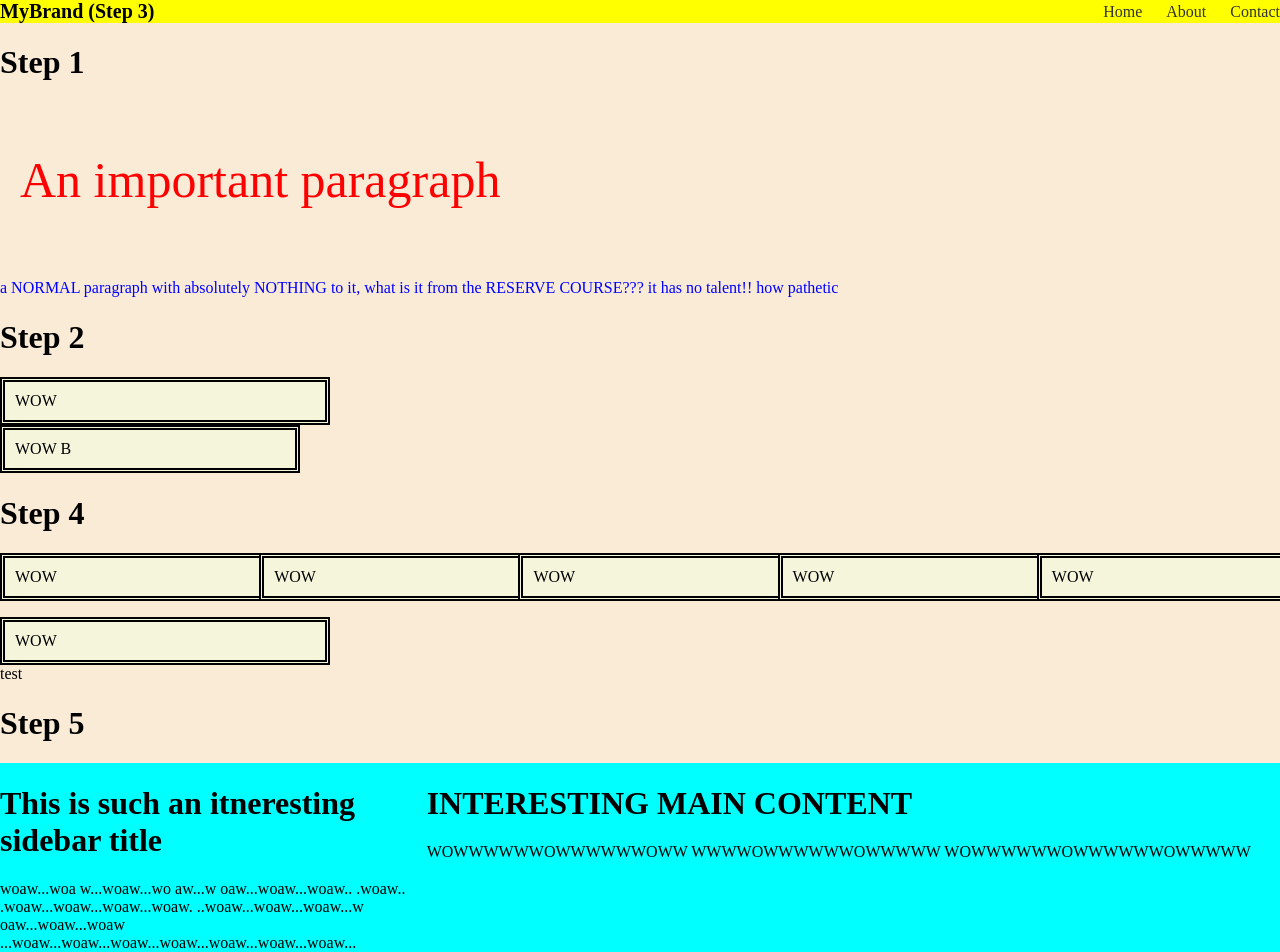
<file: lab4/index.html>
<!DOCTYPE html>
<html lang="ro">
	<head>
		<meta charset="UTF-8">
		<meta name="viewport" content="width=device-width, initial-scale=1.0">
		<title>Home</title>
		<!-- <link rel="stylesheet" href="../css/style.css"> -->
		<link rel="stylesheet" href="css/style.css">
	</head>
	<body>
        <nav>
        <!-- Brand label on the left -->
        <div class="brand">MyBrand (Step 3)</div>

        <!-- Container for the three links on the right -->
        <div class="nav-links">
            <a href="#home">Home</a>
            <a href="#about">About</a>
            <a href="#contact">Contact</a>
        </div>
        </nav>

        <h1>Step 1</h1>
		<p class="important">An important paragraph</p>
        <p>a NORMAL paragraph with absolutely NOTHING to it, what is it from the RESERVE COURSE??? it has no talent!! how pathetic</p>
        
        <h1>Step 2</h1>
        <div class="card card-a">
            WOW
        </div>

        <div class="card card-b">
            WOW B
        </div>

        <h1>Step 4</h1>
        <div class = "gallery">
            <div class = "card">
                WOW
            </div>
            <div class = "card">
                WOW
            </div>
            <div class = "card">
                WOW
            </div>
            <div class = "card">
                WOW
            </div>
            <div class = "card">
                WOW
            </div>
            <div class = "card">
                WOW
            </div>
        </div>
        test

        <h1>Step 5</h1>
        <div class="layout">
            <div class = "sidebar">
                <h1>This is such an itneresting sidebar title </h1>
                woaw...woa w...woaw...wo aw...w oaw...woaw...woaw..  .woaw.. .woaw...woaw...woaw...woaw. ..woaw...woaw...woaw...w  oaw...woaw...woaw ...woaw...woaw...woaw...woaw...woaw...woaw...woaw...
            </div>
            <div class="main">
                <h1> INTERESTING MAIN CONTENT</h1>
                WOWWWWWWOWWWWWWOWW WWWWOWWWWWWOWWWWW WOWWWWWWOWWWWWWOWWWWW
            </div>
        </div>
	</body>
</html>
</file>
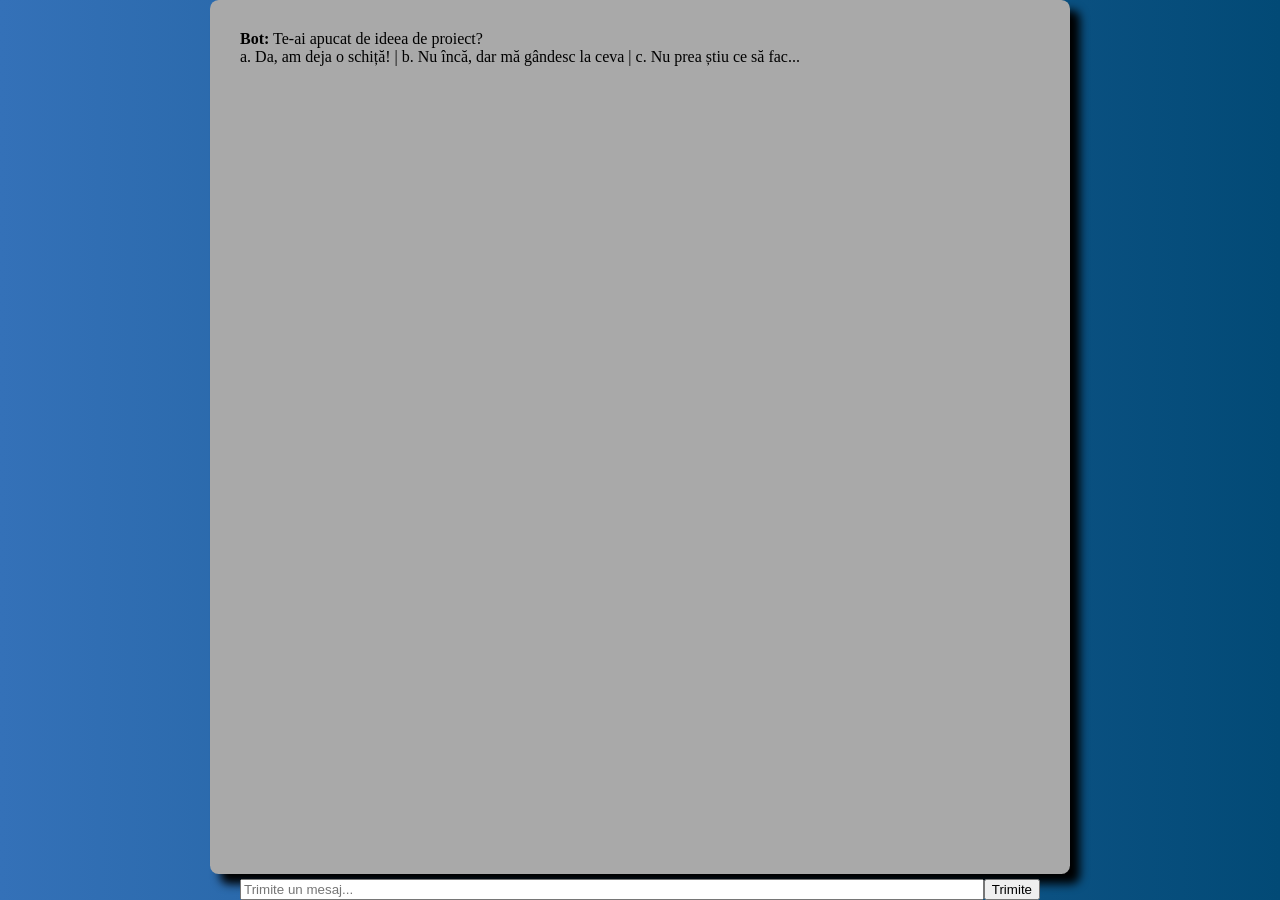
<file: html/chatbot.html>
<!DOCTYPE html>
<html lang="en">

    <head>
        <meta charset="UTF-8">
        <meta name="viewport" content="width=device-width, initial-scale=1.0">
        <title>Chatbot</title>
        <link rel="stylesheet" href="../css/chatbot.css">
    </head>

    <body>
        <div class="chat-container" id="chat-container"></div>
        <form id="chat-form">
            <input type="text" id="user-input" placeholder="Trimite un mesaj...">
            <button type="submit">Trimite</button>
        </form>

        
        <script src="../js/chatbot_js.js"></script>
        </body>
</html>
</file>
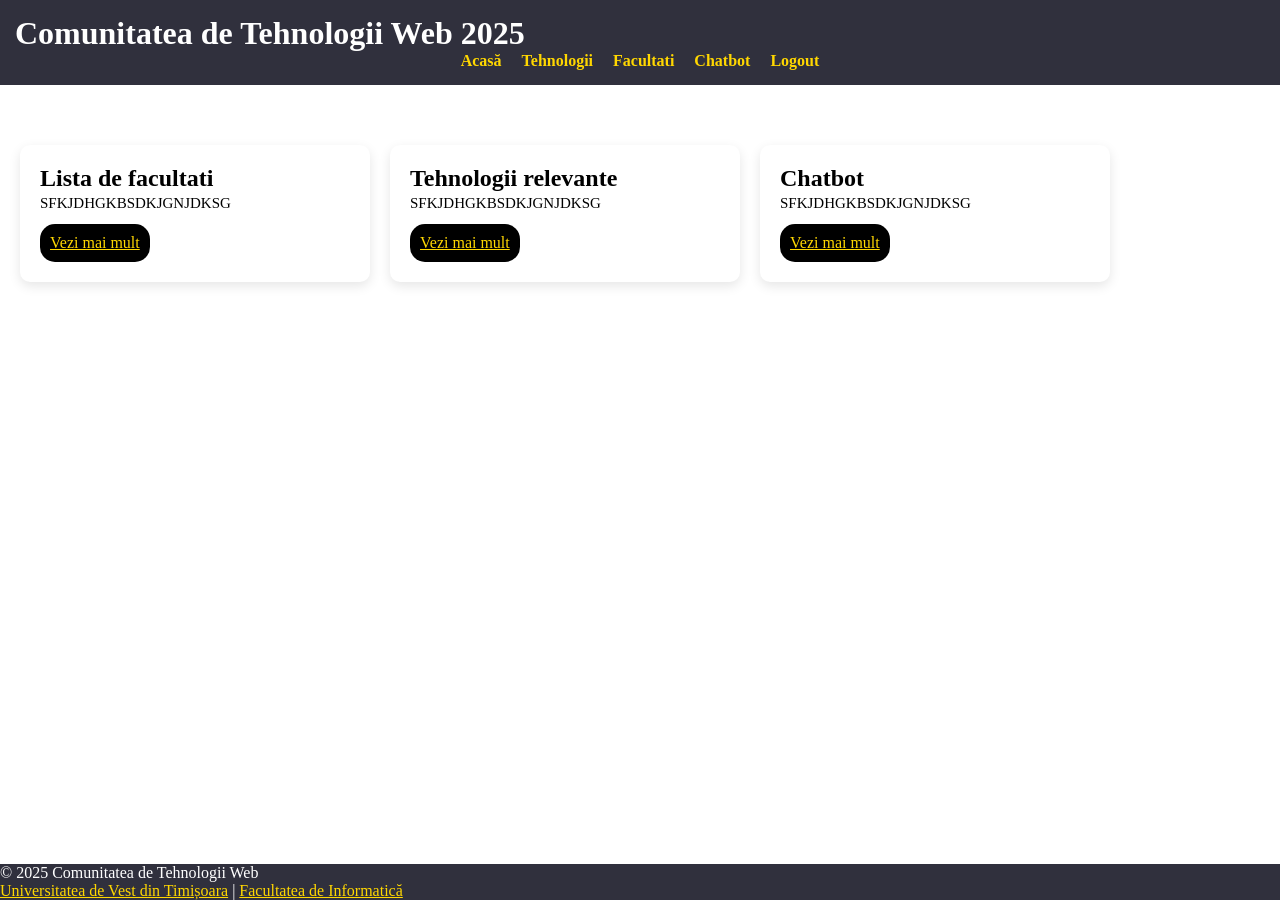
<file: html/home.html>
<!DOCTYPE html>
<html lang="ro">
	<head>
		<meta charset="UTF-8">
		<meta name="viewport" content="width=device-width, initial-scale=1.0">
		<title>Home</title>
		<!-- <link rel="stylesheet" href="../css/style.css"> -->
		<link rel="stylesheet" href="../css/home.css">
	</head>
	<body>
		<header>
			<div class="container">
				<h1>Comunitatea de Tehnologii Web 2025 </h1>
				<nav>
					<a href="#">Acasă</a>
                    <a href="#">Tehnologii</a>
                    <a href="#">Facultati</a>
                    <a href="#">Chatbot</a>
                    <a href="#">Logout</a>
				</nav>
			</div>
		</header>
		<main class="container">
			<section class="columns">
				<div class="column">
					<h2>Lista de facultati</h2>
					<p>SFKJDHGKBSDKJGNJDKSG</p>
					<a href="#" class="btn">Vezi mai mult</a>
				</div>
                <div class="column">
					<h2>Tehnologii relevante</h2>
					<p>SFKJDHGKBSDKJGNJDKSG</p>
					<a href="#" class="btn">Vezi mai mult</a>
				</div>
                <div class="column">
					<h2>Chatbot</h2>
					<p>SFKJDHGKBSDKJGNJDKSG</p>
					<a href="#" class="btn">Vezi mai mult</a>
				</div>
			</section>
		</main>
		<footer>
			<div class="container">
				<p>&copy; 2025 Comunitatea de Tehnologii Web</p>
				<p>
					<a href="...">Universitatea de Vest din Timișoara</a> | <a href="...">Facultatea de Informatică</a>
				</p>
			</div>
		</footer>
	</body>
</html>
</file>
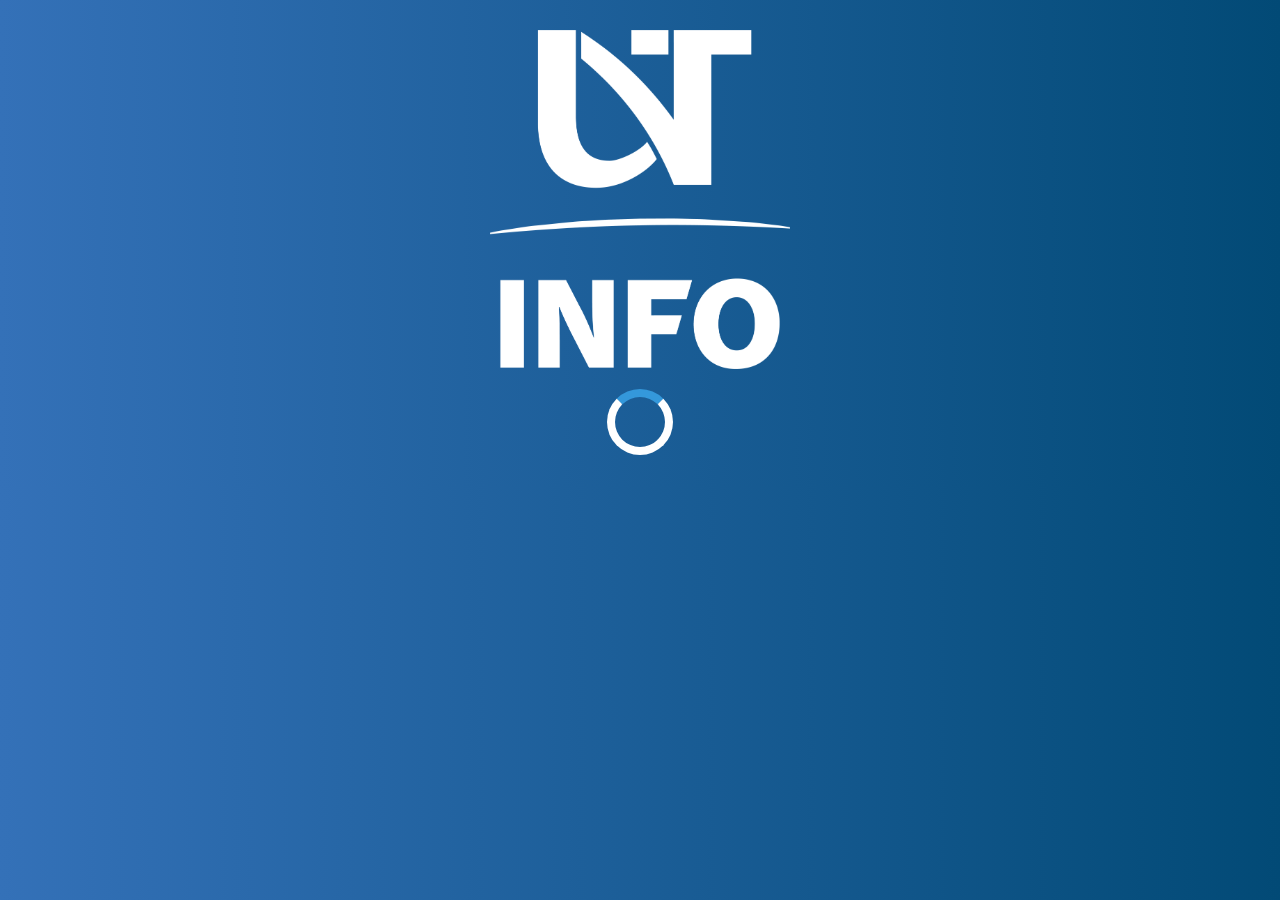
<file: html/loading.html>
<!DOCTYPE html>
<html lang="en">
    <head>
        <meta charset="UTF-8">
        <meta name="viewport" content="width=device-width, initial-scale=1.0">
        <title>Loading</title>
        <!-- <meta http-equiv="refresh" content="2;url=..."> -->
        <link rel="stylesheet" href="../css/style.css">
        <link rel="stylesheet" href="../css/loading.css">
    </head>
    <body>
        <div class="loading-container">
            <img src="../media/uvt_logo-2.png" alt="Logo uvt" class="logo">
            <div class="loader"></div>
        </div>
    </body>
</html>
</file>
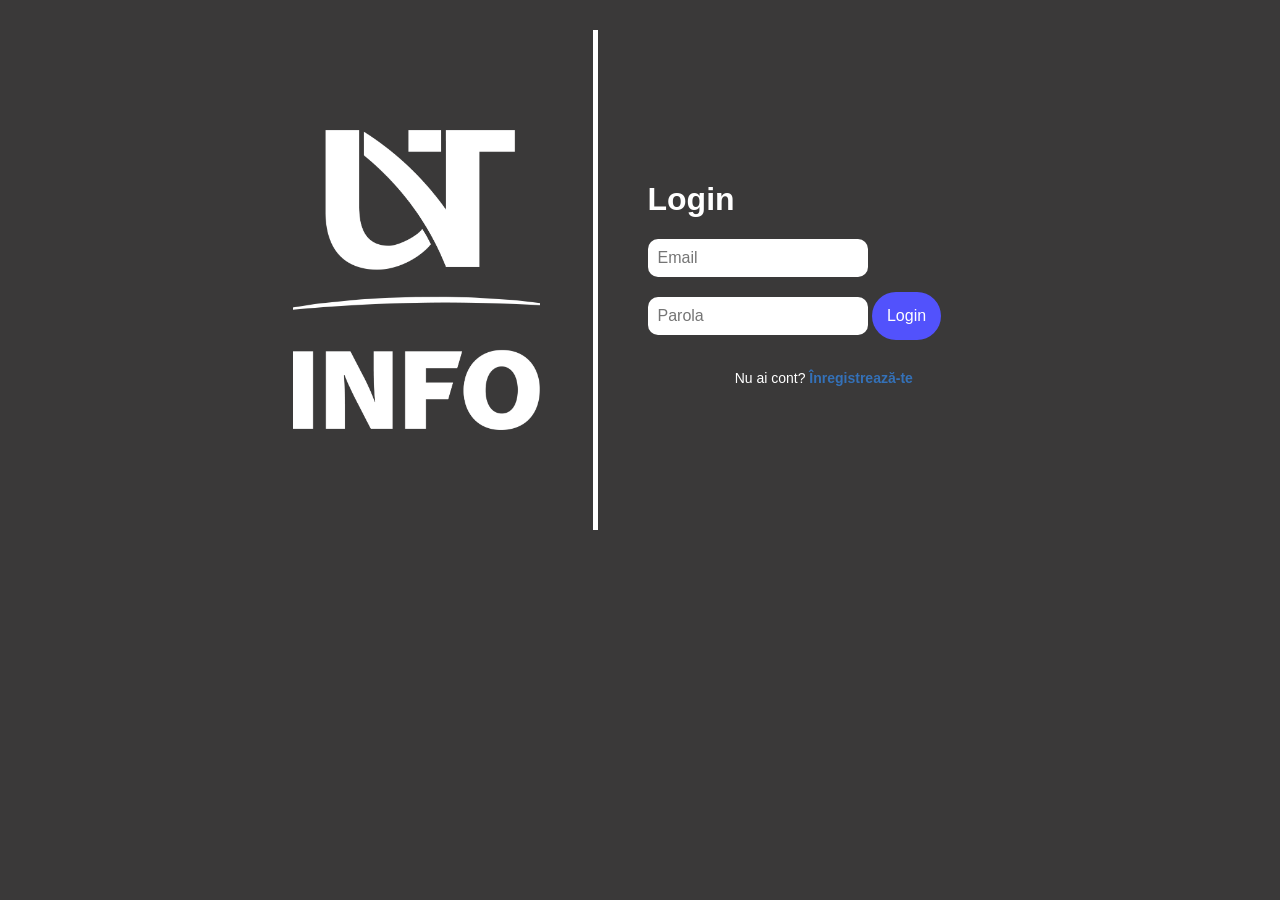
<file: html/login.html>
<!DOCTYPE html>
<html lang="en">
    <head>
        <meta charset="UTF-8">
        <meta name="viewport" content="width=device-width, initial-scale=1.0">
        <title>Login Page</title>
        <link rel="stylesheet" href="../css/style.css">
        <link rel="stylesheet" href="../css/login.css">
    </head>
    <body>
        <div class="login-container">
            <div class="login-image">
                <img src="../media/uvt_logo-2.png" alt="Imagine login">
            </div>
            <div class="separator"></div>
            <div class="login-form">
                <h1>Login</h1>
                <form id="loginForm">
                    <input type="email" id="email" placeholder="Email">
                    <input type="password" id="password" placeholder="Parola">
                    <button type="submit">Login</button>
                </form>
                <p class="register-text">
                Nu ai cont? <a href="../html/loading.html">Înregistrează-te</a>
                </p>


            </div>
        </div>
        <script src="../js/login_js.js"></script>
    </body>
</html>
</file>
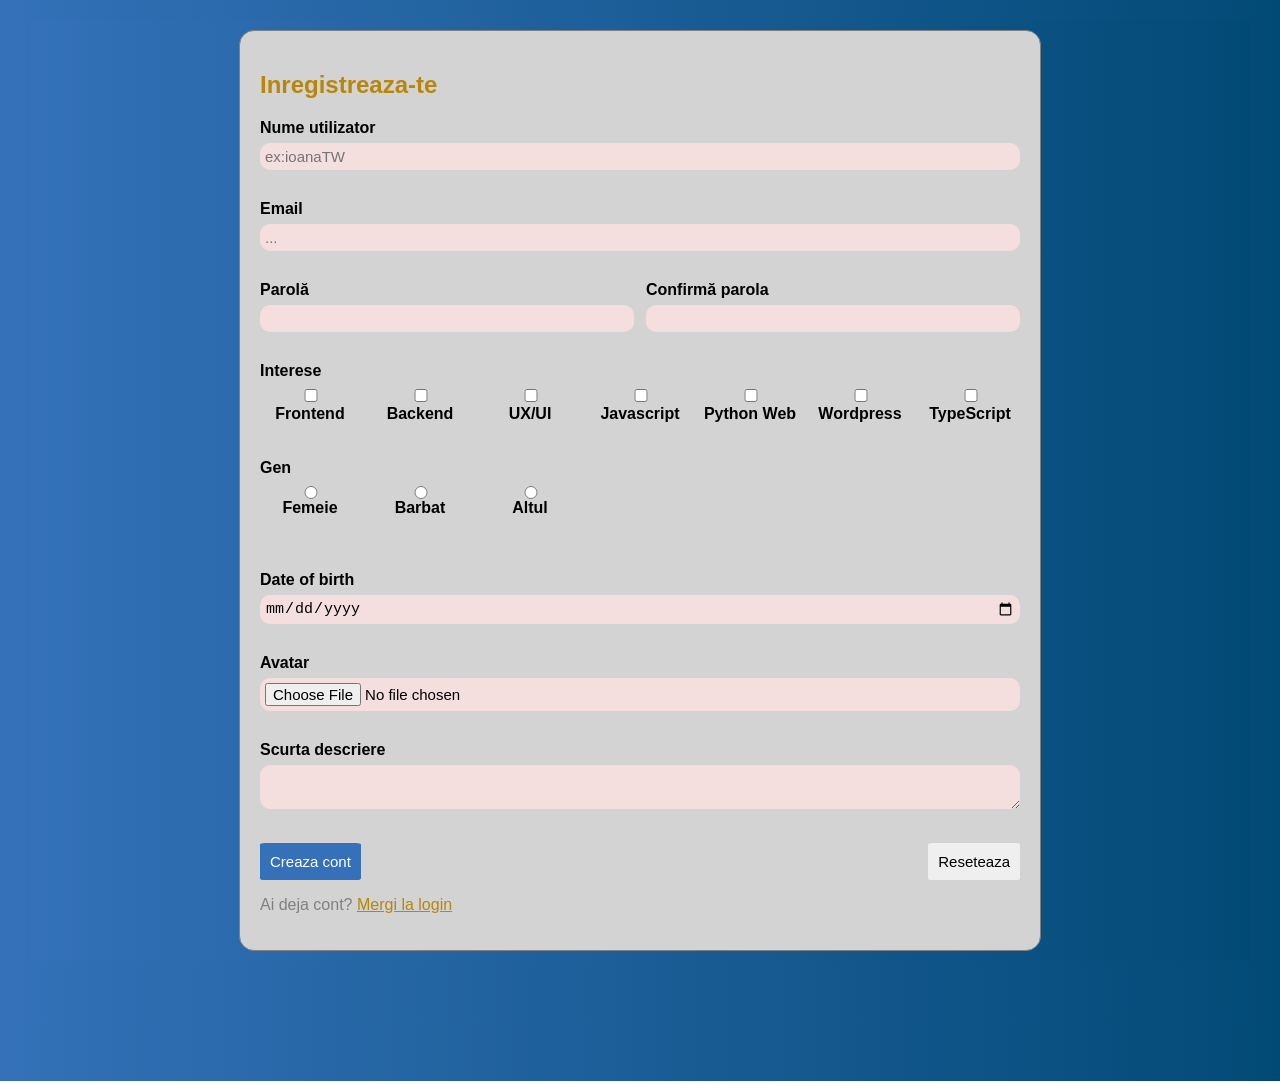
<file: html/register.html>
<!DOCTYPE html>
<html lang="ro">
    <head>
        <meta charset="UTF-8">
        <meta name="viewport" content="width=device-width, initial-scale=1.0">
        <title>Register</title>
        <link rel="stylesheet" href="../css/style.css">
        <link rel="stylesheet" href="../css/register.css">
    </head>
    <body>
        <main class="page">
            <section class="card">
                <h1>Inregistreaza-te</h1>
                <form class="register-form" action="#" method="post" enctype="multipart/form-data">
                    <div class="row">
                        <label for="username">Nume utilizator</label>
                        <input type="text" name="username" placeholder="ex:ioanaTW"
                        required>
                    </div>
                    <div class="row">
                        <label for="email">Email</label>
                        <input type="email" name="email" placeholder="..." required>
                    </div>
                    <div class="row two-col">
                        <div>
                            <label for="password">Parolă</label>
                            <input type="password" name="email" required>
                        </div>
                        <div>
                            <label for="confirm_password">Confirmă parola</label>
                            <input type="password" name="confirm_password" required>
                        </div>
                    </div>

                    <div class="row">
                        <label for="interese">Interese</label>
                        <div class="checkbox-grid">
                            <div class="checkbox-item">
                                <input type="checkbox" id="frontend" name="interese[]" value="frontend">
                                <label for="frontend">Frontend</label>
                            </div>
                            <div class="checkbox-item">
                                <input type="checkbox" id="backend" name="interese[]" value="backend">
                                <label for="backend">Backend</label>
                            </div>
                            <div class="checkbox-item">
                                <input type="checkbox" id="uxui" name="interese[]" value="uxui">
                                <label for="uxui">UX/UI</label>
                            </div>
                            <div class="checkbox-item">
                                <input type="checkbox" id="javascript" name="interese[]" value="javascript">
                                <label for="javascript">Javascript</label>
                            </div>
                            <div class="checkbox-item">
                                <input type="checkbox" id="python" name="interese[]" value="python">
                                <label for="python">Python Web</label>
                            </div>
                            <div class="checkbox-item">
                                <input type="checkbox" id="wordpress" name="interese[]" value="wordpress">
                                <label for="wordpress">Wordpress</label>
                            </div>
                            <div class="checkbox-item">
                                <input type="checkbox" id="typescript" name="interese[]" value="typescript">
                                <label for="typescript">TypeScript</label>
                            </div>
                        </div>
                    </div>

                    <div class="row">
                        <label for="gen">Gen</label>
                        <div class="checkbox-grid">
                            <div class="checkbox-item">
                                <input type="radio" id="html" name="gen" value="HTML">
                                <label for="html">Femeie</label><br>
                            </div>
                            <div class="checkbox-item">
                                <input type="radio" id="css" name="gen" value="CSS">
                                <label for="css">Barbat</label><br>
                            </div>
                            <div class="checkbox-item">
                                <input type="radio" id="javascript" name="gen" value="JavaScript">
                                <label for="javascript">Altul</label>
                            </div>
                        </div>
                    </div>

                    <div class="row">
                        <label for="dob">Date of birth</label>
                        <input type="date" id="dob" name="dob">
                    </div>

                    <div class="row">
                        <label for="avatar">Avatar</label>
                        <input type="file" id="avatar" name="avatar">
                    </div>

                    <div class="row">
                        <label for="desc">Scurta descriere</label>
                        <textarea id="desc" name="desc"></textarea>
                    </div>

                    <div class="actions">
                        <button type="submit" class="btn primary">Creaza cont</button>
                        <button type="reset" class="btn ghost">Reseteaza</button>
                    </div>
                    <p class="login-link"> Ai deja cont?
                        <a href="login.html">Mergi la login</a>
                    </p>
                    

                </form>
            </section>
        </main>
    </body>
</html>
</file>
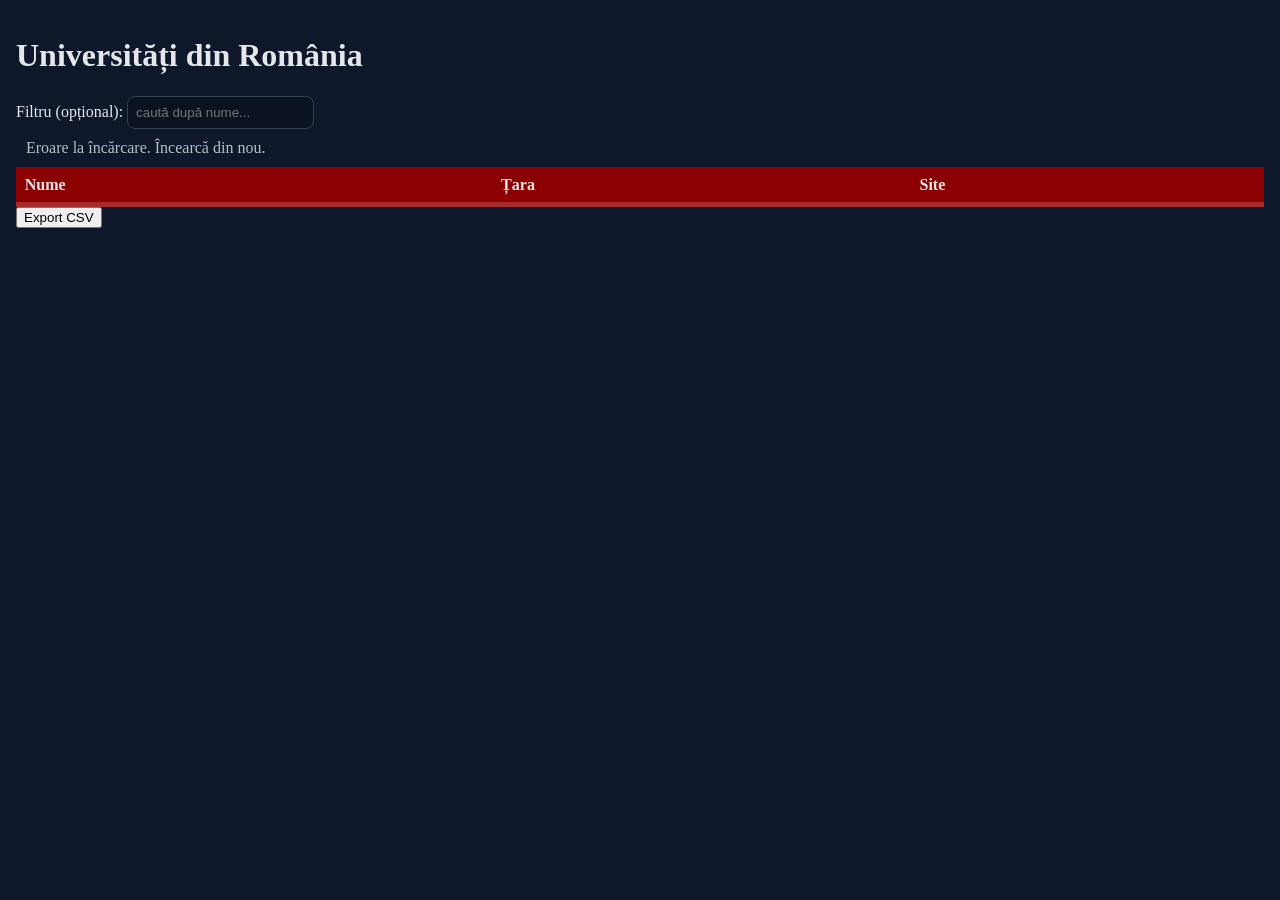
<file: html/universities.html>
<!DOCTYPE html>
<html lang="ro">
	<head>
		<meta charset="UTF-8">
		<meta name="viewport" content="width=device-width, initial-scale=1.0">
		<title>Home</title>
		<!-- <link rel="stylesheet" href="../css/style.css"> -->
		<link rel="stylesheet" href="../css/universities.css">
	</head>
	<body>
        <div>
            <h1>Universități din România</h1>
            <label for="q">Filtru (opțional):</label>
            <input id="q" placeholder="caută după nume..." />
            <div id="status" class="status"></div>
            <table>
                <thead>
                    <tr>
                        <th>Nume</th>
                        <th>Țara</th>
                        <th>Site</th>
                    </tr>
                </thead>
                <tbody id="tbody"></tbody>
            </table>
        </div>
        <button id="csvButton">Export CSV</button>
        <script src="../js/universities_js.js"></script>
	</body>
</html>
</file>
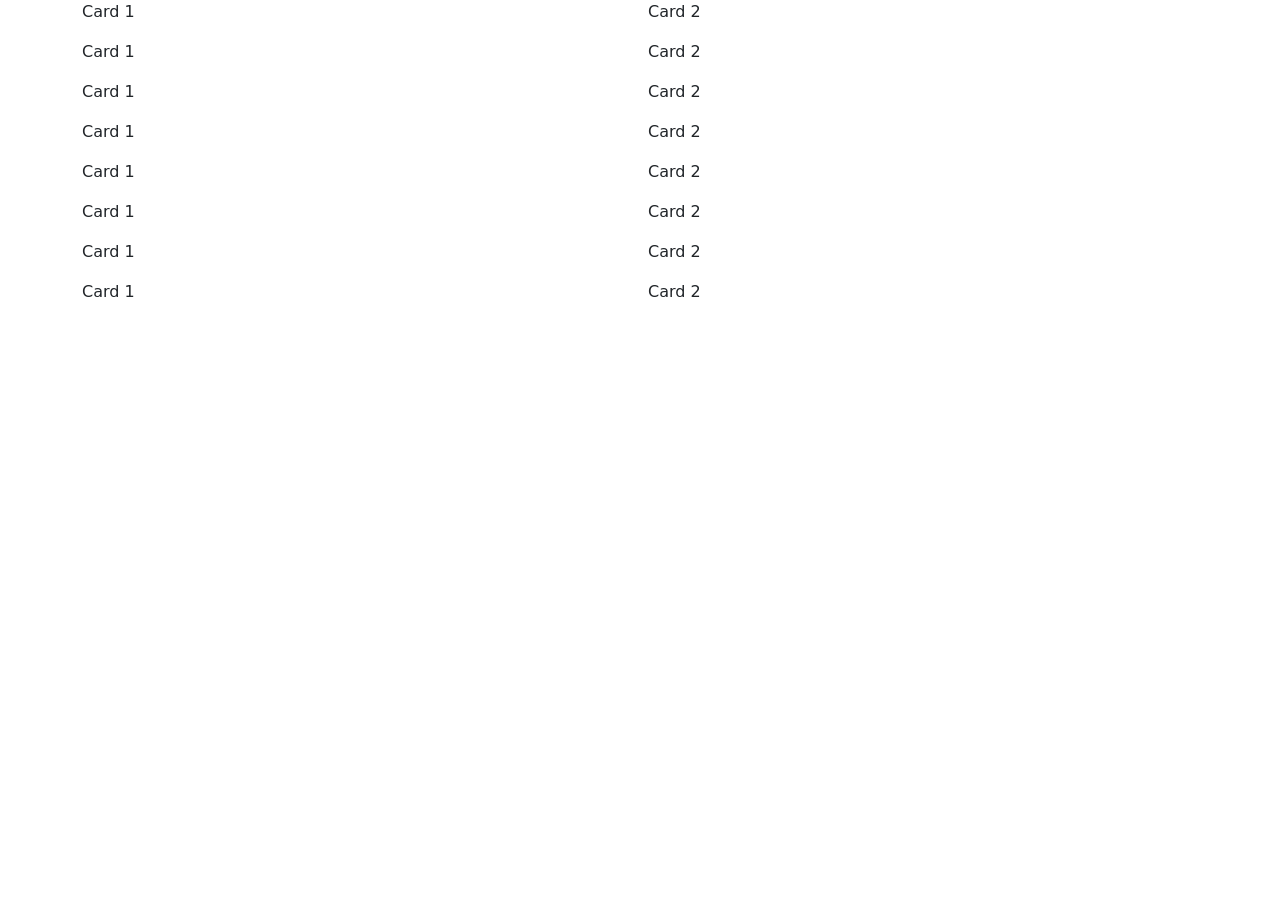
<file: lab4/bootstrap-gallery.html>
<!DOCTYPE html>
<html lang="ro">
	<head>
		<meta charset="UTF-8">
		<meta name="viewport" content="width=device-width, initial-scale=1.0">
		<title>Home</title>
		<!-- <link rel="stylesheet" href="../css/style.css"> -->
		<link rel="stylesheet" href="css/style.css">

        <link href="https://cdn.jsdelivr.net/npm/bootstrap@5.3.8/dist/css/bootstrap.min.css" rel="stylesheet" integrity="sha384-sRIl4kxILFvY47J16cr9ZwB07vP4J8+LH7qKQnuqkuIAvNWLzeN8tE5YBujZqJLB" crossorigin="anonymous">
        <script src="https://cdn.jsdelivr.net/npm/bootstrap@5.3.8/dist/js/bootstrap.bundle.min.js" integrity="sha384-FKyoEForCGlyvwx9Hj09JcYn3nv7wiPVlz7YYwJrWVcXK/BmnVDxM+D2scQbITxI" crossorigin="anonymous"></script>
	</head>
	<body>
        <div class="container">
            <div class="row g-3">
                <div class="col-12 col-md-6">Card 1</div>
                <div class="col-12 col-md-6">Card 2</div>

                <div class="col-12 col-md-6">Card 1</div>
                <div class="col-12 col-md-6">Card 2</div>
                <div class="col-12 col-md-6">Card 1</div>
                <div class="col-12 col-md-6">Card 2</div>
                <div class="col-12 col-md-6">Card 1</div>
                <div class="col-12 col-md-6">Card 2</div>
                <div class="col-12 col-md-6">Card 1</div>
                <div class="col-12 col-md-6">Card 2</div>
                <div class="col-12 col-md-6">Card 1</div>
                <div class="col-12 col-md-6">Card 2</div>
                <div class="col-12 col-md-6">Card 1</div>
                <div class="col-12 col-md-6">Card 2</div>
                <div class="col-12 col-md-6">Card 1</div>
                <div class="col-12 col-md-6">Card 2</div>

            </div>
        </div>
	</body>
</html>
</file>
<file: css/style.css>
body {
    margin: 30px;
    padding: 0;
    display: flex;
    justify-content: center;
    align-items: center;
    height: 100%;
    font-family: "Arial";
}
</file>
<file: lab4/css/style.css>
body{
    margin:0;
    background-color:antiquewhite
}

.important{
    color:red;
    padding:20px;
    font-size:50px;
}

p{
    color:blue;
}

.card{
    background-color:beige;
    width:300px;

    padding:10px;
    border: 5px black double;
}

.card-a{
    box-sizing:content-box;
}
.card-b{
    box-sizing:border-box;
}

nav {
    display: flex;
    justify-content: space-between;
    align-items: center;
    gap: 1rem;
    background-color:yellow;
}

.brand {
    font-weight: bold;
    font-size: 1.25rem;
}

.nav-links {
    display: flex;
    gap: 1.5rem;
}

.nav-links a {
    text-decoration: none;
    color: #333;
}

.nav-links a:hover {
    color: #007bff;
}

.gallery{
    display: grid;
    grid-template-columns: repeat(auto-fit,
    minmax(min(100%, 240px), 1fr));
    gap: 1rem;
}

/* step 5 */
.layout { 
    display: grid; 
    grid-template-columns: 1fr; 
    /* max-width:800px; */
    background-color:cyan;
}
@media (min-width: 768px) {
    .layout { 
        grid-template-columns: 1fr 2fr; 
    }
}
</file>
<file: css/chatbot.css>
body {
background: linear-gradient(90deg, #3471B8,#024A76);
display: flex;
justify-content: center;
align-items: center;
height: 100vh;
margin: 0;
flex-direction: column;
}

.chat-container {
max-width: 800px;
width: 90%;
height: 100%;
padding: 30px;
background-color: darkgray;
border-radius: 1%;
box-shadow: 10px 10px 10px black;
margin-bottom: 5px;
overflow-y: scroll;
}

.message {
margin-bottom: 20px;
}
#chat-form {
display: flex;
max-width:800px;
width:90%;
}
#chat-form #user-input{
    width:100%;
}
</file>
<file: css/home.css>
* {
box-sizing: border-box;
margin: 0;
padding: 0;
}
html, body {
height: 100%;
}
main {
    width: 100%;
    margin: 0 auto;
    flex: 1;
    padding: 20px;
}
header {
    background-color: rgb(48, 48, 61);
    color:white;
    padding:15px;
}
header nav {
display: flex;
justify-content: center;
gap: 20px;
}
header nav a {
color: gold;
text-decoration: none;
font-weight: bold;
}
header nav a:hover { color: darkgoldenrod;}
.columns {
display: flex;
gap: 20px;
margin: 40px 0;
flex-wrap: wrap;

}
.column {
background-color: #fff;
padding: 20px;
border-radius: 10px;
width: 350px;
box-shadow: 0 4px 12px rgba(0,0,0,0.1);
}
.column h2 {
margin-bottom: 10px;
color: black;
}
.column p {
margin-bottom: 20px;
font-size: 15px;
line-height: 2px;
}
.btn {
display: inline-block;
padding: 10px;
border-radius: 15px;
background-color: black;
color:gold;
transition:0.3s;
}
.btn:hover {
    background-color:darkblue;
}
footer {
    background-color:rgb(48, 48, 61);
    color:white;
    position:absolute;
    bottom:0;
    width:100%;
}
footer a {
    color:gold;
}
footer a:hover{
    color:darkgoldenrod;

}

@media (max-width: 900px) {
    main {width: 800px;}
    .columns {justify-content: center; }
    .column {width: 300px; }
}

@media (max-width: 750px) {
    main {
    width: 350px;
    padding: 10px 0;
    }
    .columns {
    flex-direction: column;
    gap: 15px;
    margin: 20px 0;
    }
    .column { width: 100%;}
    header nav {
    flex-direction: column;
    gap: 10px;
}
}
</file>
<file: css/loading.css>
body{
    background: linear-gradient(90deg, #3471B8,#024A76);
}
.loading-container {
    display: flex;
    flex-direction: column;
    align-items: center;
    /* margin-top:100px; */
}

.logo {
    width: 300px;
    height: auto;
    margin-bottom: 20px;
}
.loader {
    border: 8px solid white;
    border-top: 8px solid #3498db;
    border-radius: 100%;
    width: 50px;
    height: 50px;
    animation: spin 2s linear infinite;
}
@keyframes spin {
    0% { transform: rotate(0); }
    100% { transform: rotate(360deg); }
}
</file>
<file: css/login.css>
body {
    background-color: rgb(58, 57, 57);
}
.login-container {
    display: flex;
    width: 80%;
    max-width: 800px;
    height: 500px;
    min-height: 200px;
    }
.login-image {
    flex: 1;
    display: flex;
    justify-content: center;
    align-items: center;
    overflow: hidden;
}

.login-image img {
    width: 70%;
    height: 60%;
    object-fit: cover;
}
.separator {
    width: 5px;
    background-color: white;
}
.login-form {
    flex: 1;
    display: flex;
    flex-direction: column;
    justify-content: center;
    margin-left: 10px;
    padding: 40px;
    color: white;
}
.login-form h2 {
    margin-bottom: 3rem;
    text-align: center;
    font-weight: normal;
}
.login-form input {
    padding: 10px;
    margin-bottom: 15px;
    border: gray 0px solid;
    border-radius: 10px;
    font-size: 1em;
}
input:focus {
    outline: 1px solid blue;
}
input:hover {
    transform: scale(1.1);
    transition: all .1s ease-in-out;
}
.login-form button {
    padding: 15px;
    background-color: rgb(82, 82, 252);
    border: none;
    border-radius: 25px;
    color: white;
    font-size: 1em;
    cursor: pointer;
    transition: background 0.3s;
}
button:hover {
    background-color: rgb(22, 22, 175);
}
.register-text {
    margin-top: 20px;
    text-align: center;
    font-size: 14px;
    color: white;
}
.register-text a {
    color: #3471B8;
    text-decoration: none;
    font-weight: bold;
    transition: color 0.3s;
}
.register-text a:hover {
    color: #024A76;
}
</file>
<file: css/register.css>
html, body {
    background: linear-gradient(90deg, #3471B8,#024A76);
    margin-top: 10px;
    margin-bottom: 60px;
}
.page {
    display: flex;
    justify-content: center;
    align-items: center;
    padding: 10px;
    width:100%;
}
.card {
max-width: 100%;
max-width:800px;
border:1px gray solid;
border-radius:15px;
background-color: lightgray;
padding:20px;
}
h1 {
    color:darkgoldenrod;
}
.row {
margin-bottom: 30px;
text-align: left;
}
.row label {
display: block;
margin-bottom: 6px;
font-weight: bold;
}
input, select, textarea {
width: 100%;
    border-radius: 10px;
    border: 0px gray solid;
    background-color: rgb(244, 222, 222);
    font-size: 15px;
    box-sizing: border-box;
    padding:5px;
}
input:focus, select:focus, textarea:focus {
    background-color:rgb(140, 139, 139);
    transition:0.2s;
}
.two-col {
display: flex;
gap: 12px;
}
.two-col > div {
flex: 1;
}
.checkbox-grid {
    display: flex;
    gap: 10px;
    flex-wrap: wrap;
}
.checkbox-item {
    display: flex;
    flex-direction: column; /* Places label under the checkbox */
    align-items: center;    /* Centers checkbox and label vertically */
    text-align: center;
    width: 100px;           /* Sets width so 3+ items fit per row */
}

.actions {
    display: flex;
    justify-content: space-between;
    margin-top: 16px;
}
.btn {

    border:none;
    border-radius:5%;
    padding:10px;
    font-size:15px;
    transition:0.2s;
}
.btn.primary {
    background-color:#3471B8;
    color:white;
}
.btn.primary:hover {
    background-color:#024A76;
}
.btn.ghost {
    background-color:none;
}
.login-link {
    color:gray;
}
.login-link a {
    color:darkgoldenrod;
}
</file>
<file: css/universities.css>
body{
margin:0;
padding:16px;
background:#0f172a;
color:#e5e7eb
}
.status{
    opacity: .8;
    margin: 10px;
}
input{
    padding: .5rem;
    border-radius: .5rem;
    border: 1px solid #334155;
    background: #0b1220;
    color: #e5e7eb
}
table{
    width:100%;
    border-collapse: collapse;
    margin-top: 8px;
    background: darkred;
}
th, td{
    padding: .55rem;
    border-bottom: 5px brown solid;
    text-align: left;
    vertical-align: top
}
td a{
    color:#a7f3d0;
    text-decoration:none}
td a:hover{
    text-decoration: underline;
}
</file>
